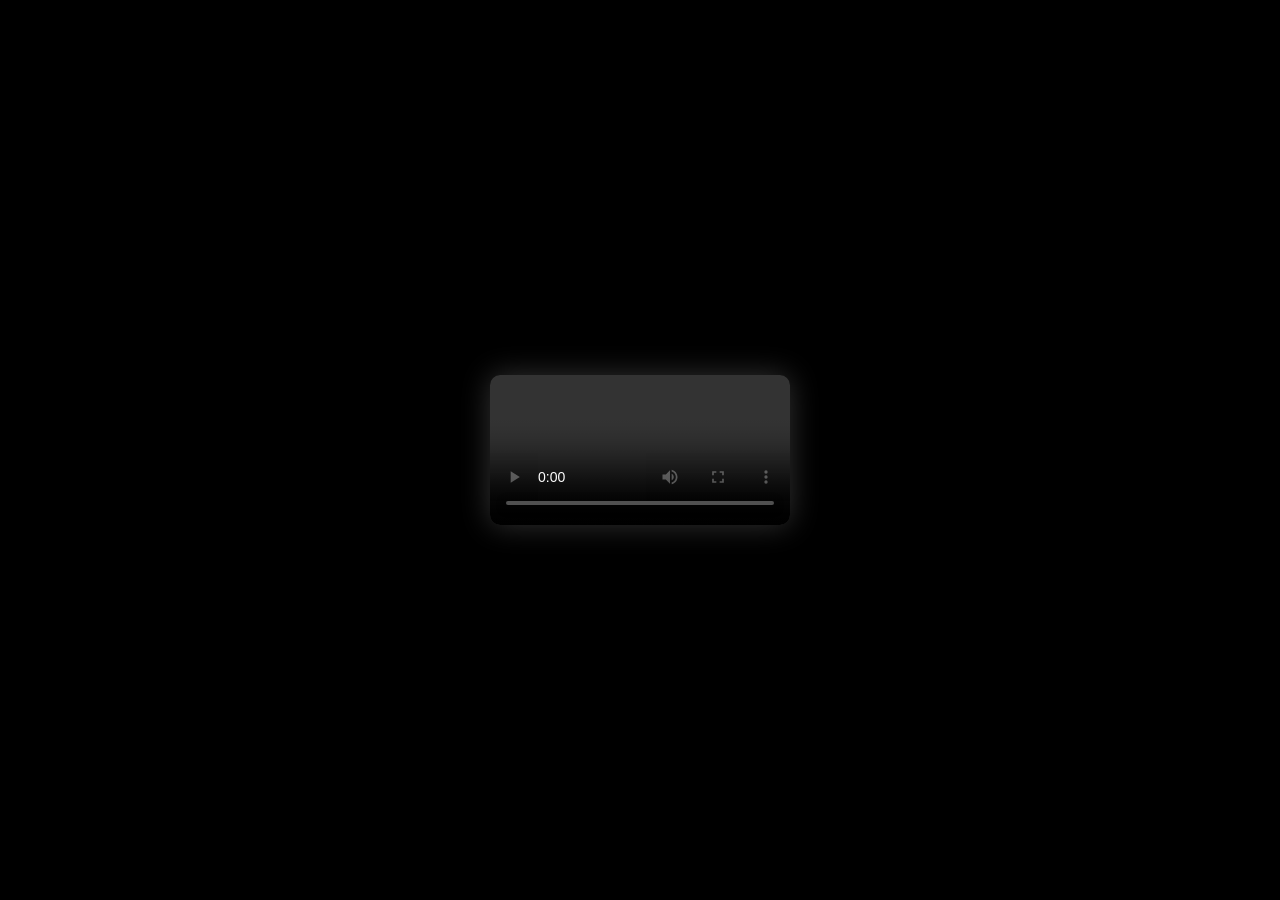
<file: film.html>
<!DOCTYPE html>
<html lang="de">
<head>
  <meta charset="UTF-8" />
  <title>Film</title>
  <style>
    body {
      margin: 0;
      background: #000;
      display: flex;
      justify-content: center;
      align-items: center;
      height: 100vh;
    }
    video {
      max-width: 90vw;
      max-height: 90vh;
      border-radius: 10px;
      box-shadow: 0 0 30px rgba(255,255,255,0.2);
      background: #000;
    }
  </style>
</head>
<body>
  <video id="player" controls autoplay></video>

  <script>
    window.addEventListener("DOMContentLoaded", () => {
      const params = new URLSearchParams(window.location.search);
      const folder = params.get("folder");
      const filename = params.get("filename");
      const title = params.get("title") || "Video";

      if (!folder || !filename) {
        alert("Fehler: Film-Informationen fehlen.");
        return;
      }

      document.title = title;

      const player = document.getElementById("player");
      player.src = `series/${folder}/${filename}`;
    });
  </script>
</body>
</html>
</file>
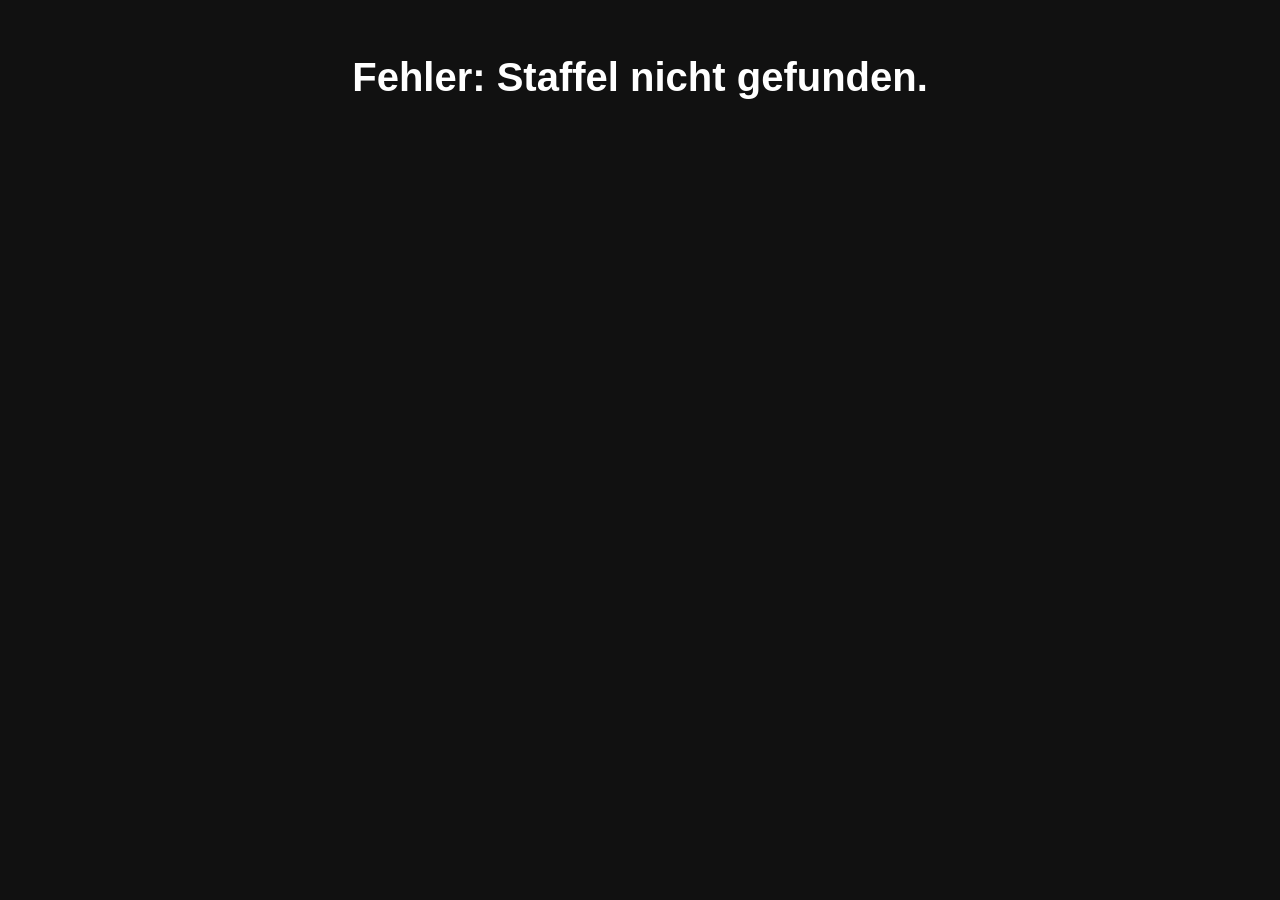
<file: season.html>
<!DOCTYPE html>
<html lang="de">
<head>
  <meta charset="UTF-8" />
  <title>Staffel - Rascal Does Not Dream</title>
  <style>
    body {
      font-family: Arial, sans-serif;
      background: #111;
      color: #fff;
      padding: 20px;
    }
    h1 {
      text-align: center;
      font-size: 2.5em;
      margin-bottom: 20px;
    }
    .grid {
      display: grid;
      grid-template-columns: repeat(auto-fit, minmax(150px, 1fr));
      gap: 20px;
      padding: 0 10px;
    }
    .card {
      background: #222;
      border-radius: 12px;
      text-decoration: none;
      color: #fff;
      padding: 15px;
      text-align: center;
      font-weight: bold;
      font-size: 1.1em;
      transition: transform 0.3s ease;
      cursor: pointer;
    }
    .card:hover {
      transform: scale(1.05);
      z-index: 2;
    }
  </style>
</head>
<body>
  <h1 id="season-title">Staffel</h1>
  <div id="season-container" class="grid"></div>

<script>
  window.addEventListener("DOMContentLoaded", () => {
    const params = new URLSearchParams(window.location.search);
    const folder = params.get("folder");
    const season = params.get("season");

    const titleElem = document.getElementById("season-title");
    const container = document.getElementById("season-container");

    if (!folder || !season) {
      titleElem.textContent = "Fehler: Staffel nicht gefunden.";
      return;
    }

    titleElem.textContent = season;

    const totalEpisodes = 13; // hier Anzahl Episoden anpassen, falls andere Serie
    for (let i = 1; i <= totalEpisodes; i++) {
      const episodeNum = i.toString().padStart(2, "0");
      const epLink = document.createElement("a");
      epLink.href = `film.html?folder=${encodeURIComponent(folder)}/${encodeURIComponent(season)}&filename=Rascal Does Not Dream of Bunny Girl Senpai ${episodeNum}.mp4&title=Folge ${episodeNum}`;
      epLink.className = "card";
      epLink.textContent = `Folge ${episodeNum}`;
      container.appendChild(epLink);
    }
  });
</script>
</body>
</html>
</file>
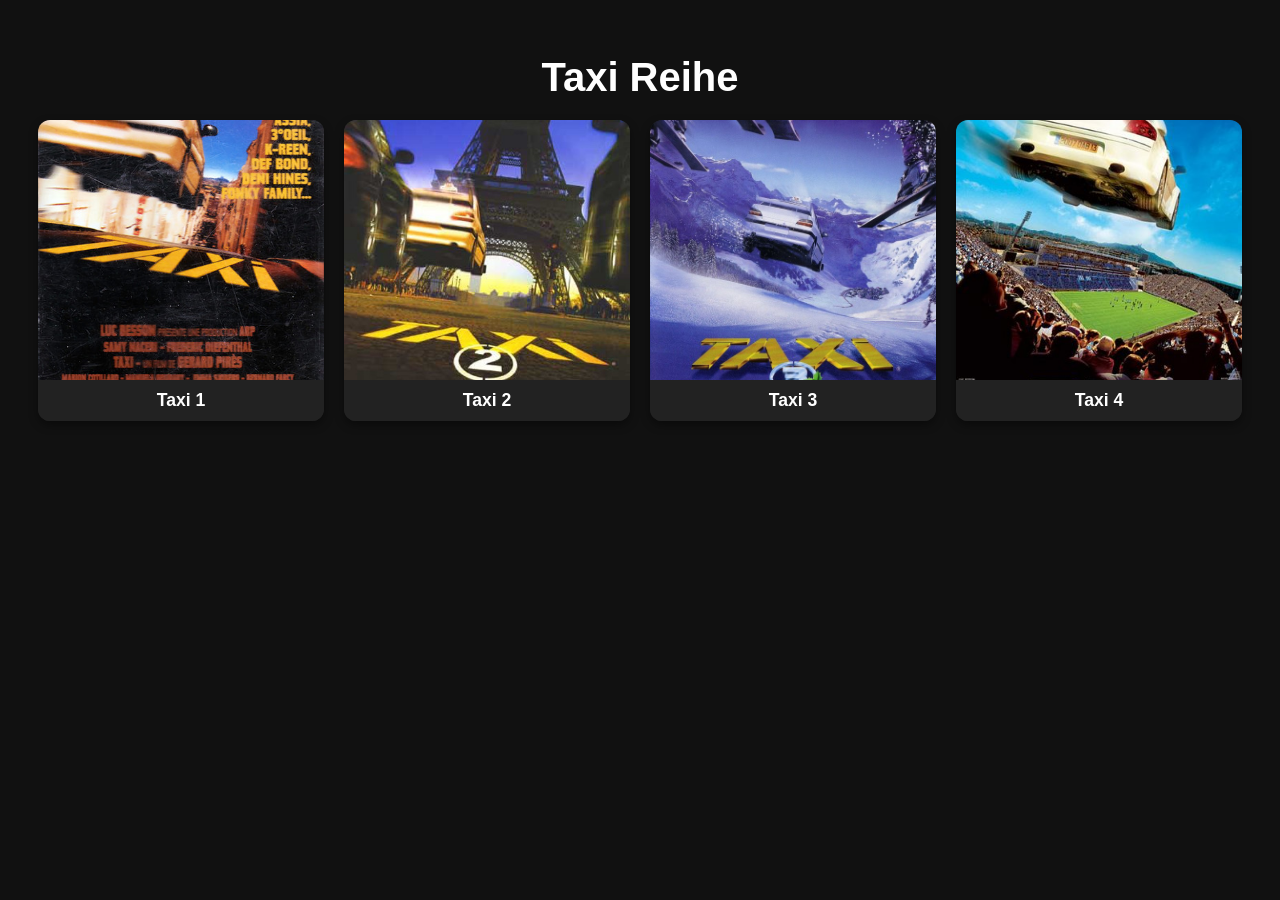
<file: Taxi.html>
<!DOCTYPE html>
<html lang="de">
<head>
  <meta charset="UTF-8" />
  <title>Taxi Reihe</title>
  <style>
    body {
      font-family: Arial, sans-serif;
      background: #111;
      color: #fff;
      padding: 20px;
    }
    h1 {
      text-align: center;
      font-size: 2.5em;
      margin-bottom: 20px;
    }
    .grid {
      display: grid;
      grid-template-columns: repeat(auto-fit, minmax(180px, 1fr));
      gap: 20px;
      padding: 0 10px;
    }
    .card {
      position: relative;
      background: #222;
      border-radius: 12px;
      overflow: hidden;
      text-decoration: none;
      color: #fff;
      box-shadow: 0 4px 10px rgba(0,0,0,0.4);
      transition: transform 0.3s ease;
      cursor: pointer;
    }
    .card:hover {
      transform: scale(1.05);
      z-index: 2;
    }
    .cover-img {
      width: 100%;
      height: 260px;
      object-fit: cover;
      display: block;
    }
    .info {
      padding: 10px;
      text-align: center;
      font-weight: bold;
      font-size: 1.1em;
      background: #222;
    }
  </style>
</head>
<body>
  <h1>Taxi Reihe</h1>
  <div class="grid">
    <a href="film.html?folder=Taxi/Taxi&filename=film.mp4&title=Taxi 1" class="card" title="Taxi 1">
      <img class="cover-img" src="series/Taxi/Taxi/cover.jpg" alt="Taxi 1" />
      <div class="info">Taxi 1</div>
    </a>
    <a href="film.html?folder=Taxi/Taxi Taxi&filename=film.mp4&title=Taxi 2" class="card" title="Taxi 2">
      <img class="cover-img" src="series/Taxi/Taxi Taxi/cover.jpg" alt="Taxi 2" />
      <div class="info">Taxi 2</div>
    </a>
    <a href="film.html?folder=Taxi/Taxi 3&filename=film.mp4&title=Taxi 3" class="card" title="Taxi 3">
      <img class="cover-img" src="series/Taxi/Taxi 3/cover.jpg" alt="Taxi 3" />
      <div class="info">Taxi 3</div>
    </a>
	<a href="film.html?folder=Taxi/Taxi 4&filename=film.mp4&title=Taxi 4" class="card" title="Taxi 3">
      <img class="cover-img" src="series/Taxi/Taxi 4/cover.jpg" alt="Taxi 4" />
      <div class="info">Taxi 4</div>
    </a>
  </div>
</body>
</html>
</file>
